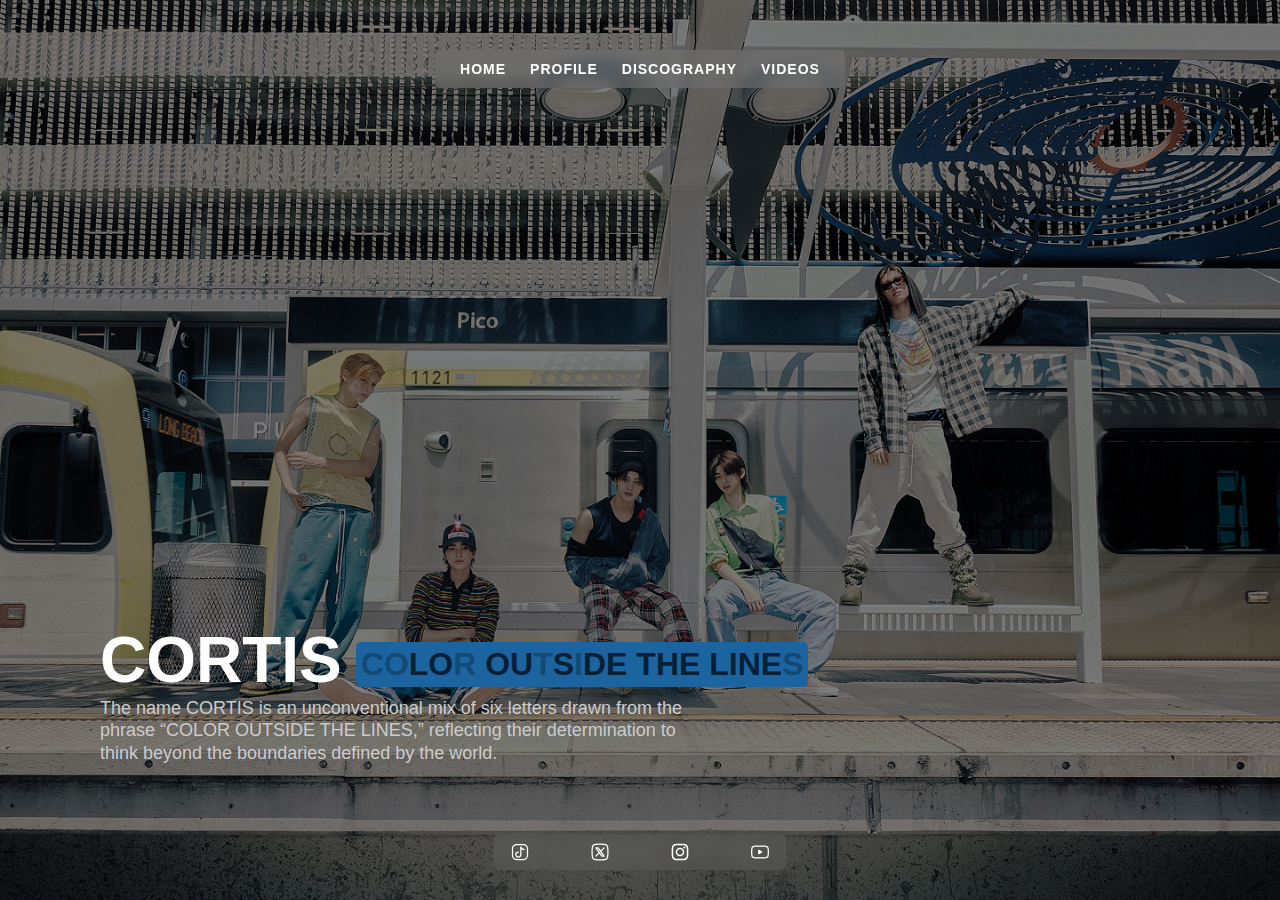
<file: index.html>
<!DOCTYPE html>
<html lang="pt-BR">
  <head>
    <meta charset="UTF-8" />
    <meta name="viewport" content="width=device-width, initial-scale=1.0" />
    <link rel="stylesheet" href="../css/style.css" />
    <title>Cortis</title>
  </head>
  <body class="body-index">
    <header class="menu-home">
      <nav class="nav-bar">
        <ul>
          <li><a href="./index.html">HOME</a></li>
          <li><a href="./profile.html">PROFILE</a></li>
          <li><a href="./discography.html">DISCOGRAPHY</a></li>
          <li><a href="./videos.html">VIDEOS</a></li>
        </ul>
      </nav>
    </header>
    <main class="main-index">
      <div class="title-main">
        <h1>CORTIS</h1>
        <h2><span>C</span><span>O</span>LO<span>R</span> OU<span>T</span>S<span>I</span>DE THE LINE<span>S</span></h2>
      </div>
      <p class="text-main">
        The name CORTIS is an unconventional mix of six letters drawn from the
        phrase “COLOR OUTSIDE THE LINES,” reflecting their determination to
        think beyond the boundaries defined by the world.
      </p>
      
    </main>
    <footer class="footer-index">
      <div class="social-media">
        <a href="https://www.tiktok.com/@cortis_bighit" target="_blank"
          ><img src="./img/icons/iconoir--tiktok.svg" alt="tiktok"
        /></a>
        <a href="https://twitter.com/cortis_bighit" target="_blank"
          ><img
            src="./img/icons/hugeicons--new-twitter-rectangle.svg"
            alt="twitter"
        /></a>
        <a href="https://www.instagram.com/cortis/" target="_blank"
          ><img src="./img/icons/fe--instagram.svg" alt="instagram"
        /></a>
        <a href="https://www.youtube.com/@HYBELABELS" target="_blank"
          ><img src="./img/icons/iconoir--youtube.svg" alt="youtube"
        /></a>
      </div>
    </footer>

  </body>
</html>
</file>
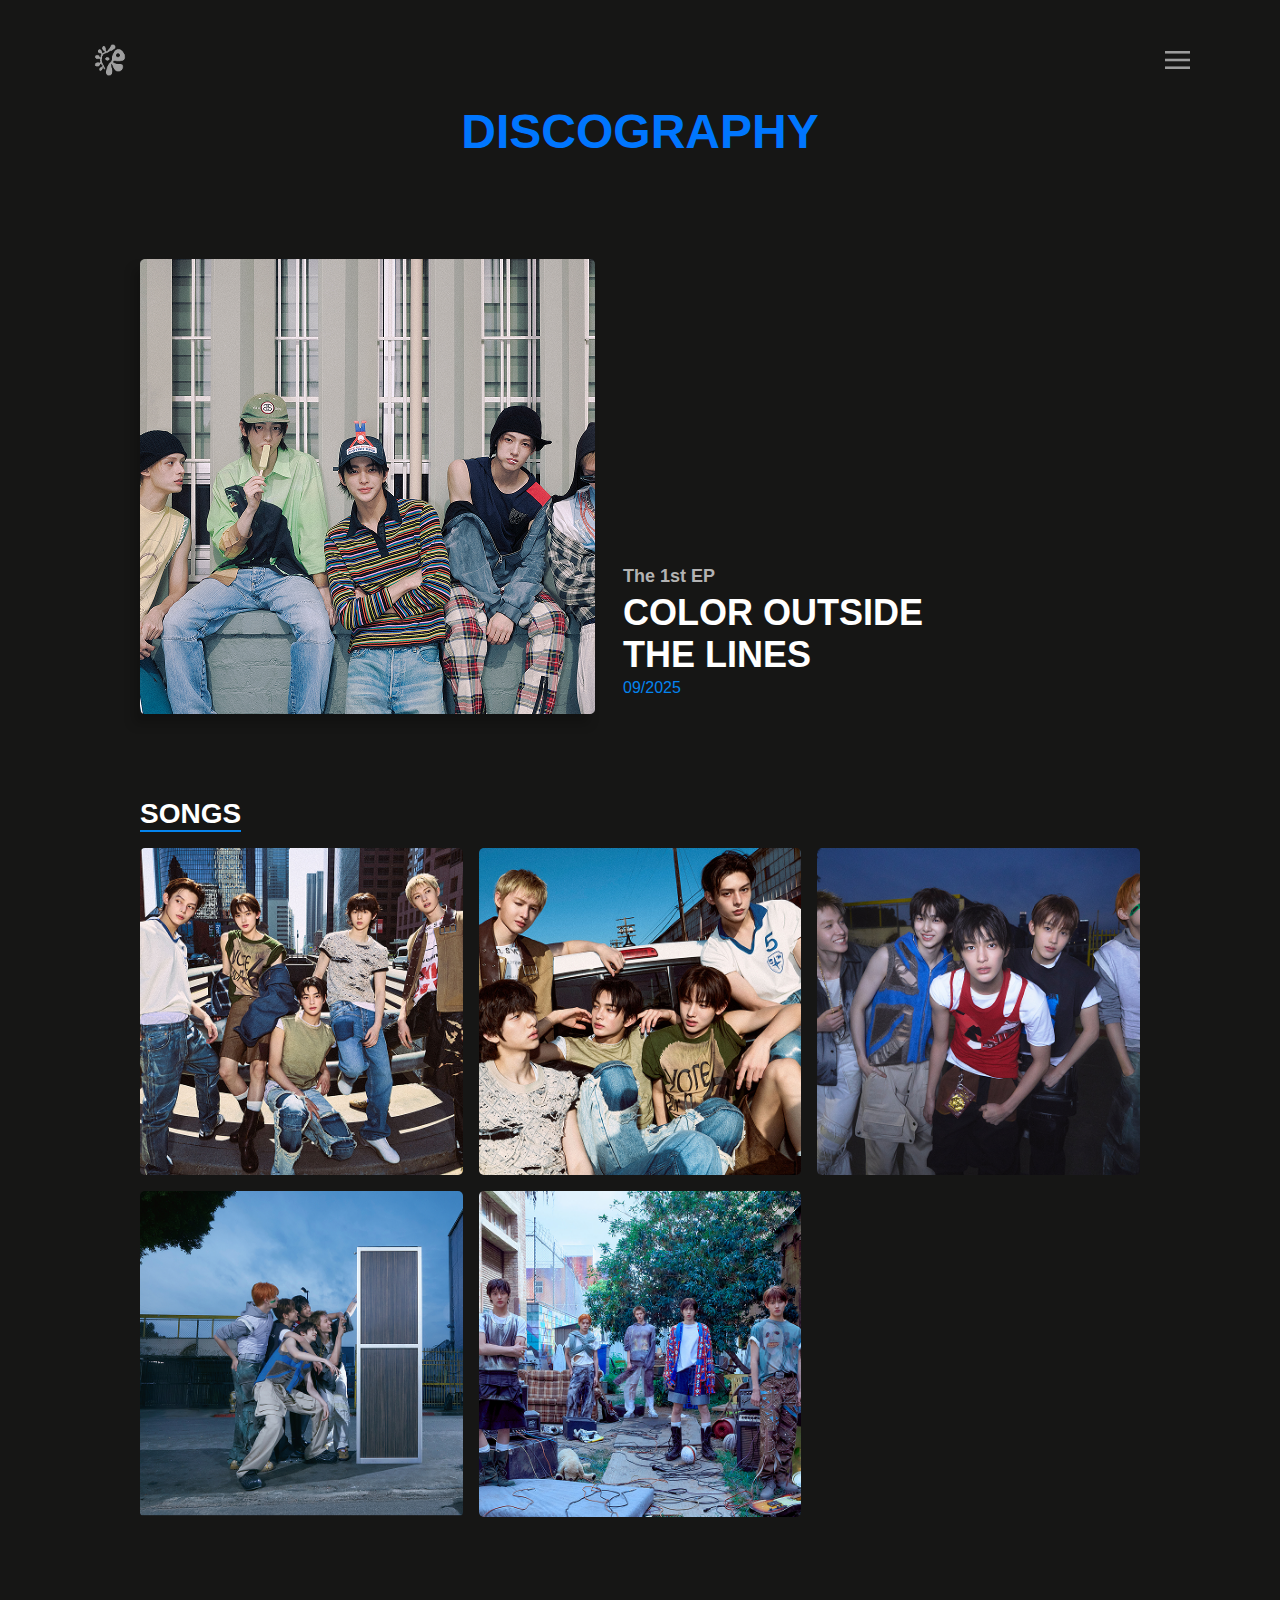
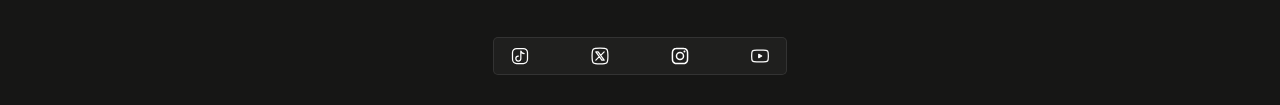
<file: discography.html>
<!DOCTYPE html>
<html lang="pt-BR">
  <head>
    <meta charset="UTF-8" />
    <meta name="viewport" content="width=device-width, initial-scale=1.0" />
    <link rel="stylesheet" href="../css/style.css" />
    <title>Discography | Cortis</title>
  </head>
  <body class="body-profile">
    <header class="menu-bar">
      <nav>
        <a href="./index.html" class="logo">
          <img
            src="img/icons/512px-CORTIS_Logo-Photoroom 2.png"
            alt="Cortis Logo"
          />
        </a>
        <div class="menu-hamburguer">
          <img src="./img/Frame 3.svg" alt="hamburguer" />
          <ul class="nav-links">
            <li><a href="./index.html">HOME</a></li>
            <li><a href="./profile.html">PROFILE</a></li>
            <li><a href="./discography.html">DISCOGRAPHY</a></li>
            <li><a href="./videos.html">VIDEOS</a></li>
          </ul>
        </div>
      </nav>
    </header>

    <div class="header-content">
      <h1 class="title">DISCOGRAPHY</h1>
    </div>

    <main class="main-discography">
      <div class="album">
        <div class="album-cover">
          <img src="img/album/cortis.png" alt="album cover cortis" />
        </div>
        <div class="album-info">
          <h2>The 1st EP</h2>
          <h1>COLOR OUTSIDE THE LINES</h1>
          <p>09/2025</p>
        </div>
      </div>

      <section class="songs-section">
        <h1>SONGS</h1>
        <div class="songs-list">
          <a
            href="https://open.spotify.com/intl-pt/track/6OWWZtNQORY1McaZmOrwhc?si=8b4766eb6f984f88"
            class="song"
            target="_blank"
          >
            <img src="./img/album/go.png" alt="go song" />
            <p class="song-title">GO!</p>
          </a>
          <a
            href="https://open.spotify.com/intl-pt/track/3nDV7BC1cRsyNAHejaSUhe?si=6d339ff4ce0b4f80"
            class="song"
            target="_blank"
          >
            <img src="./img/album/what you want.png" alt="what you want song" />
            <p class="song-title">What You Want</p>
          </a>
          <a
            href="https://open.spotify.com/intl-pt/track/4ecdsGz3Hg6TKPwQ0ZOdJz?si=fb4d3afb1bd14535"
            class="song"
            target="_blank"
          >
            <img src="./img/album/fashion.png" alt="fashion song" />
            <p class="song-title">FaSHioN</p>
          </a>
          <a
            href="https://open.spotify.com/intl-pt/track/6T17ZI0glfM2IGLdUwtnLK?si=8a69ec6e0079412e"
            class="song"
            target="_blank"
          >
            <img src="./img/album/joyride.png" alt="joyride song" />
            <p class="song-title">JoyRide</p>
          </a>
          <a
            href="https://open.spotify.com/intl-pt/track/0nyhsAcyDj533QrXa4hUug?si=c3db35967b2448e6"
            class="song"
            target="_blank"
          >
            <img src="./img/album/lullaby.png" alt="lullaby song" />
            <p class="song-title">Lullaby</p>
          </a>
        </div>
      </section>

    </main>

      <footer class="footer-pages">
      <div class="social-media">
        <a href="https://www.tiktok.com/@cortis_bighit" target="_blank"
          ><img src="./img/icons/iconoir--tiktok.svg" alt="tiktok"
        /></a>
        <a href="https://twitter.com/cortis_bighit" target="_blank"
          ><img
            src="./img/icons/hugeicons--new-twitter-rectangle.svg"
            alt="twitter"
        /></a>
        <a href="https://www.instagram.com/cortis/" target="_blank"
          ><img src="./img/icons/fe--instagram.svg" alt="instagram"
        /></a>
        <a href="https://www.youtube.com/@HYBELABELS" target="_blank"
          ><img src="./img/icons/iconoir--youtube.svg" alt="youtube"
        /></a>
      </div>
    </footer>
    <script src="./script.js"></script>
  </body>
</html>
</file>
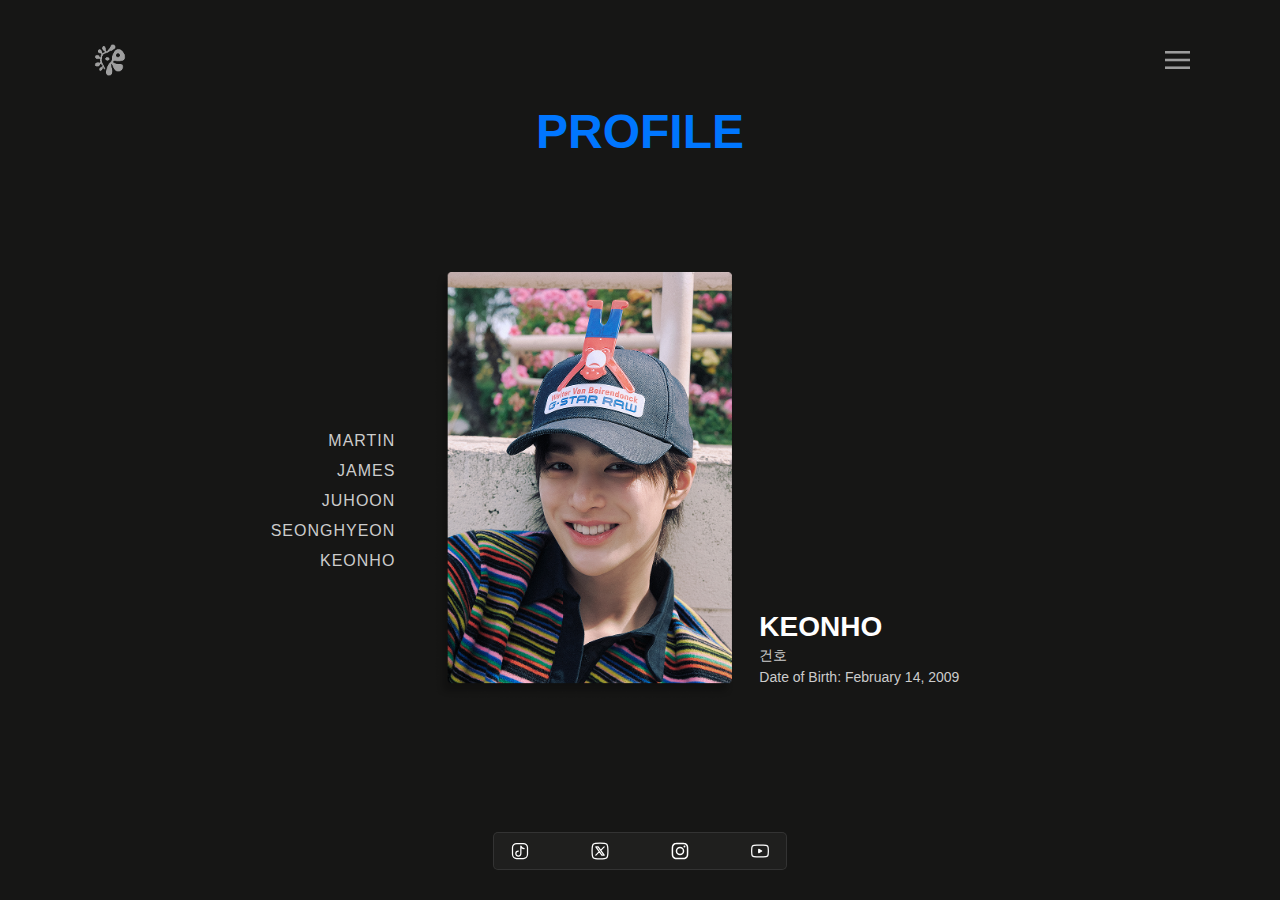
<file: profile.html>
<!DOCTYPE html>
<html lang="pt-BR">
  <head>
    <meta charset="UTF-8" />
    <meta name="viewport" content="width=device-width, initial-scale=1.0" />
    <link rel="stylesheet" href="../css/style.css" />
    <title>Profile | Cortis</title>
  </head>

  <body class="body-profile">
    <header class="menu-bar">
      <nav>
        <a href="./index.html" class="logo">
          <img
            src="img/icons/512px-CORTIS_Logo-Photoroom 2.png"
            alt="Cortis Logo"
          />
        </a>
        <div class="menu-hamburguer">
          <img src="./img/Frame 3.svg" alt="hamburguer" />
          <ul class="nav-links">
            <li><a href="./index.html">HOME</a></li>
            <li><a href="./profile.html">PROFILE</a></li>
            <li><a href="./discography.html">DISCOGRAPHY</a></li>
            <li><a href="./videos.html">VIDEOS</a></li>
          </ul>
        </div>
      </nav>
    </header>

    <div class="header-content">
      <h1 class="title">PROFILE</h1>
    </div>

    <main class="content">
      <div class="side-names">
        <ul class="names">
          <li data-id="martin">MARTIN</li>
          <li data-id="james">JAMES</li>
          <li data-id="juhoon">JUHOON</li>
          <li data-id="seonghyeon">SEONGHYEON</li>
          <li class="active" data-id="keonho">KEONHO</li>
        </ul>
      </div>

      <div class="profile">
        <img
          id="profile-img"
          src="./img/membros/keonho.png"
          alt="profile picture"
        />
        <div class="info">
          <h2 id="name">KEONHO</h2>
          <p id="name-kr">건호</p>
          <p id="birth">Date of Birth: February 14, 2009</p>
        </div>
      </div>
    </main>

    <footer class="footer-pages">
      <div class="social-media">
        <a href="https://www.tiktok.com/@cortis_bighit" target="_blank"
          ><img src="./img/icons/iconoir--tiktok.svg" alt="tiktok"
        /></a>
        <a href="https://twitter.com/cortis_bighit" target="_blank"
          ><img
            src="./img/icons/hugeicons--new-twitter-rectangle.svg"
            alt="twitter"
        /></a>
        <a href="https://www.instagram.com/cortis/" target="_blank"
          ><img src="./img/icons/fe--instagram.svg" alt="instagram"
        /></a>
        <a href="https://www.youtube.com/@HYBELABELS" target="_blank"
          ><img src="./img/icons/iconoir--youtube.svg" alt="youtube"
        /></a>
      </div>
    </footer>

    <script src="./script.js"></script>
  </body>
</html>
</file>
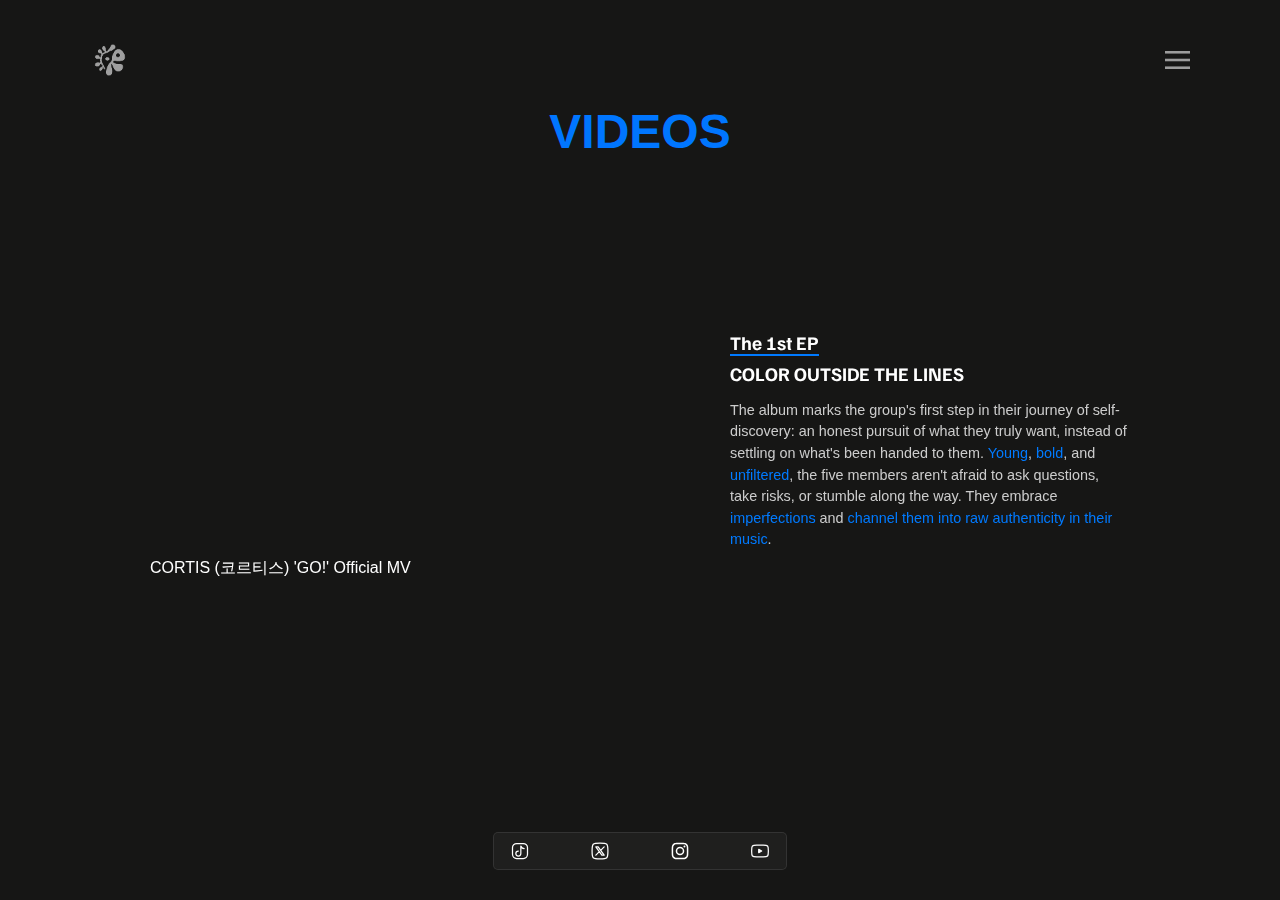
<file: videos.html>
<!DOCTYPE html>
<html lang="br-PT">
  <head>
    <meta charset="UTF-8" />
    <meta name="viewport" content="width=device-width, initial-scale=1.0" />
    <link rel="preconnect" href="https://fonts.googleapis.com" />
    <link rel="preconnect" href="https://fonts.gstatic.com" crossorigin />
    <link
      href="https://fonts.googleapis.com/css2?family=Familjen+Grotesk:ital,wght@0,400..700;1,400..700&display=swap"
      rel="stylesheet"
    />
    <link rel="stylesheet" href="css/style.css" />
    <title>Videos | Cortis</title>
  </head>
  <body class="body-profile">
    <header class="menu-bar">
      <nav>
        <a href="index.html" class="logo">
          <img
            src="img/icons/512px-CORTIS_Logo-Photoroom 2.png"
            alt="Cortis Logo"
          />
        </a>
        <div class="menu-hamburguer">
          <img src="img/Frame 3.svg" alt="hamburguer" />
          <ul class="nav-links">
            <li><a href="index.html">HOME</a></li>
            <li><a href="profile.html">PROFILE</a></li>
            <li><a href="discography.html">DISCOGRAPHY</a></li>
            <li><a href="videos.html">VIDEOS</a></li>
          </ul>
        </div>
      </nav>
    </header>

    <div class="header-content">
      <h1 class="title">VIDEOS</h1>
    </div>

    <main class="main-pages">
      <div class="main-videos">
        <div class="video">
          <iframe
            width="560"
            height="315"
            src="https://www.youtube.com/embed/WXS-o57VJ5w?si=lDORDXxhcSNXvsSp"
            title="YouTube video player"
            frameborder="0"
            allow="accelerometer; autoplay; clipboard-write; encrypted-media; gyroscope; picture-in-picture; web-share"
            referrerpolicy="strict-origin-when-cross-origin"
            allowfullscreen
          ></iframe>
          <h2 class="video-title">CORTIS (코르티스) 'GO!' Official MV</h2>
        </div>
        <div class="video-texts">
          <h2>The 1st EP</h2>
          <h2>COLOR OUTSIDE THE LINES</h2>
          <p>
            The album marks the group's first step in their journey of
            self-discovery: an honest pursuit of what they truly want, instead
            of settling on what's been handed to them. <span>Young</span>,
            <span>bold</span>, and <span>unfiltered</span>, the five members
            aren't afraid to ask questions, take risks, or stumble along the
            way. They embrace <span>imperfections</span> and
            <span>channel them into raw authenticity in their music</span>.
          </p>
        </div>
      </div>
    </main>

    <footer class="footer-pages">
      <div class="social-media">
        <a href="https://www.tiktok.com/@cortis_bighit" target="_blank"
          ><img src="img/icons/iconoir--tiktok.svg" alt="tiktok"
        /></a>
        <a href="https://twitter.com/cortis_bighit" target="_blank"
          ><img
            src="img/icons/hugeicons--new-twitter-rectangle.svg"
            alt="twitter"
        /></a>
        <a href="https://www.instagram.com/cortis/" target="_blank"
          ><img src="img/icons/fe--instagram.svg" alt="instagram"
        /></a>
        <a href="https://www.youtube.com/@HYBELABELS" target="_blank"
          ><img src="img/icons/iconoir--youtube.svg" alt="youtube"
        /></a>
      </div>
    </footer>

    <script src="script.js"></script>
  </body>
</html>
</file>
<file: css/style.css>
@import "../css/home.css";
@import "../css/profile.css";
@import "../css/disco.css";
@import "../css/videos.css";
</file>
